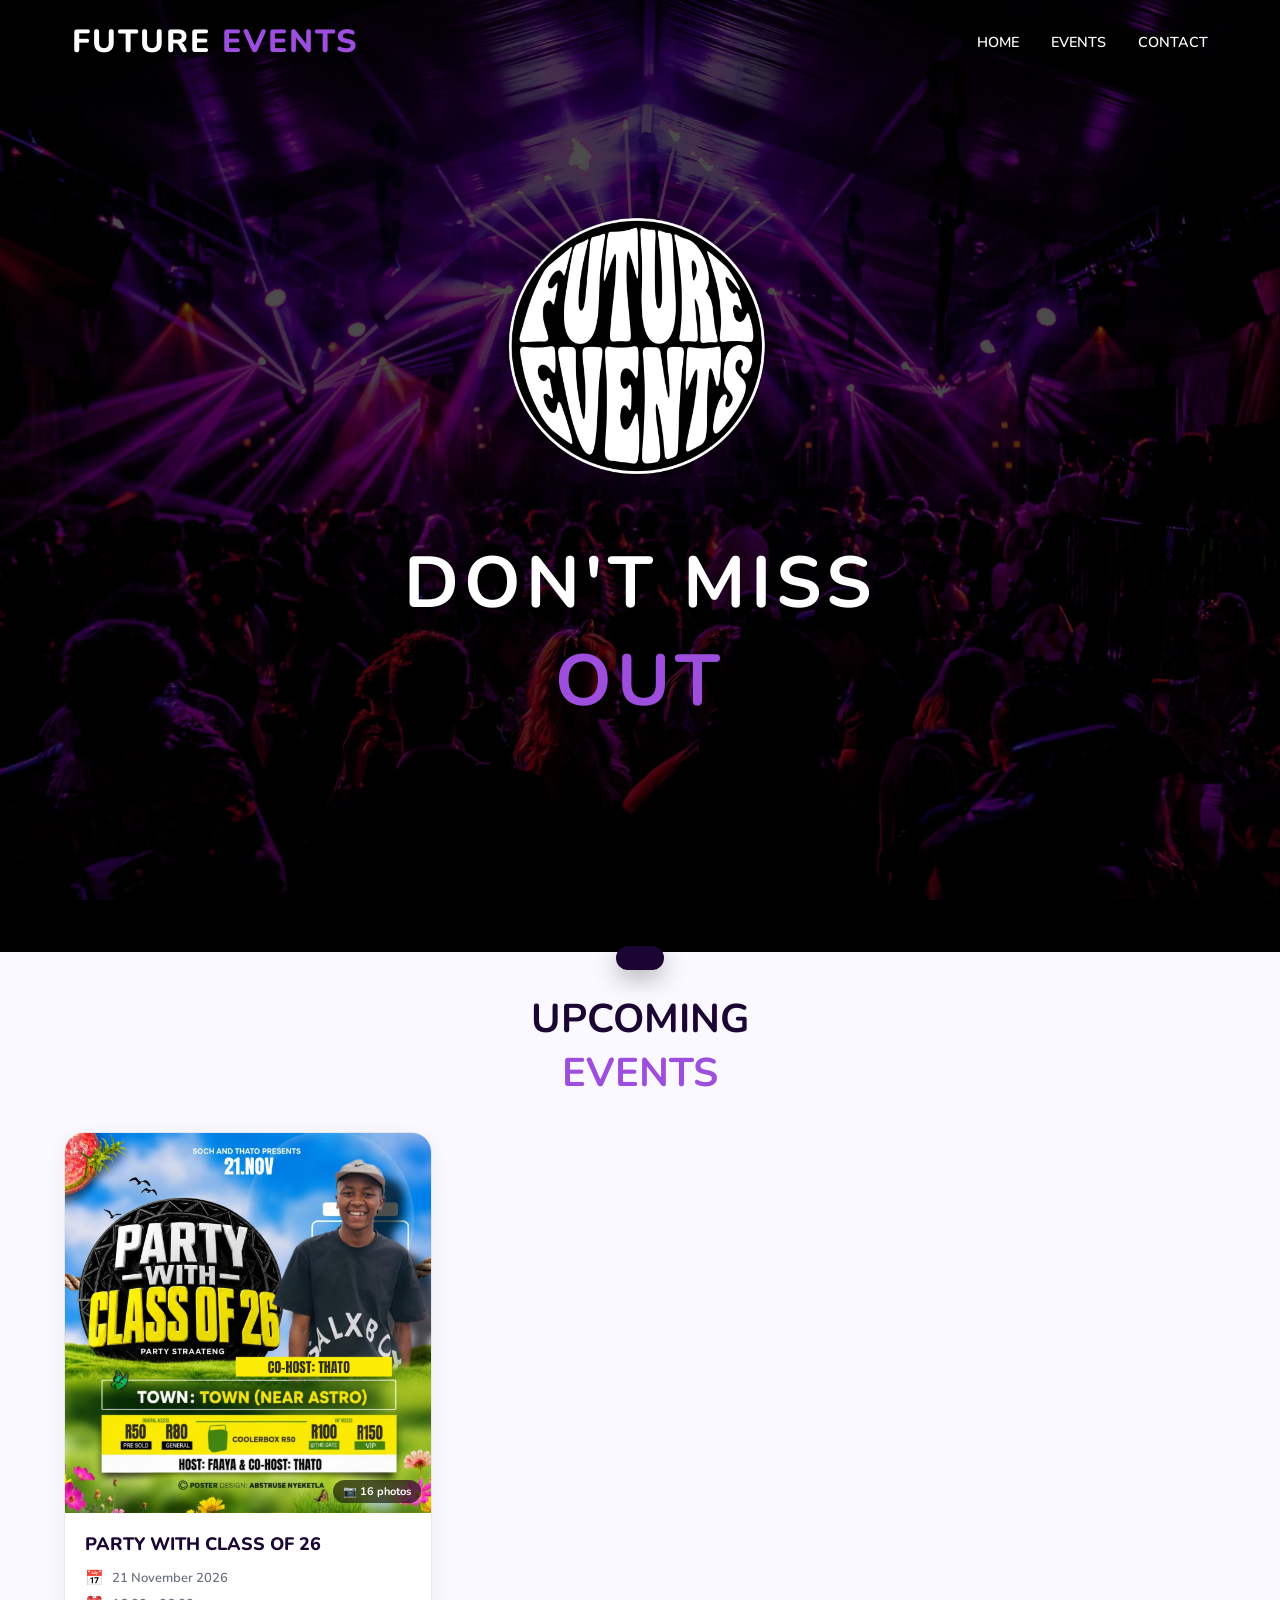
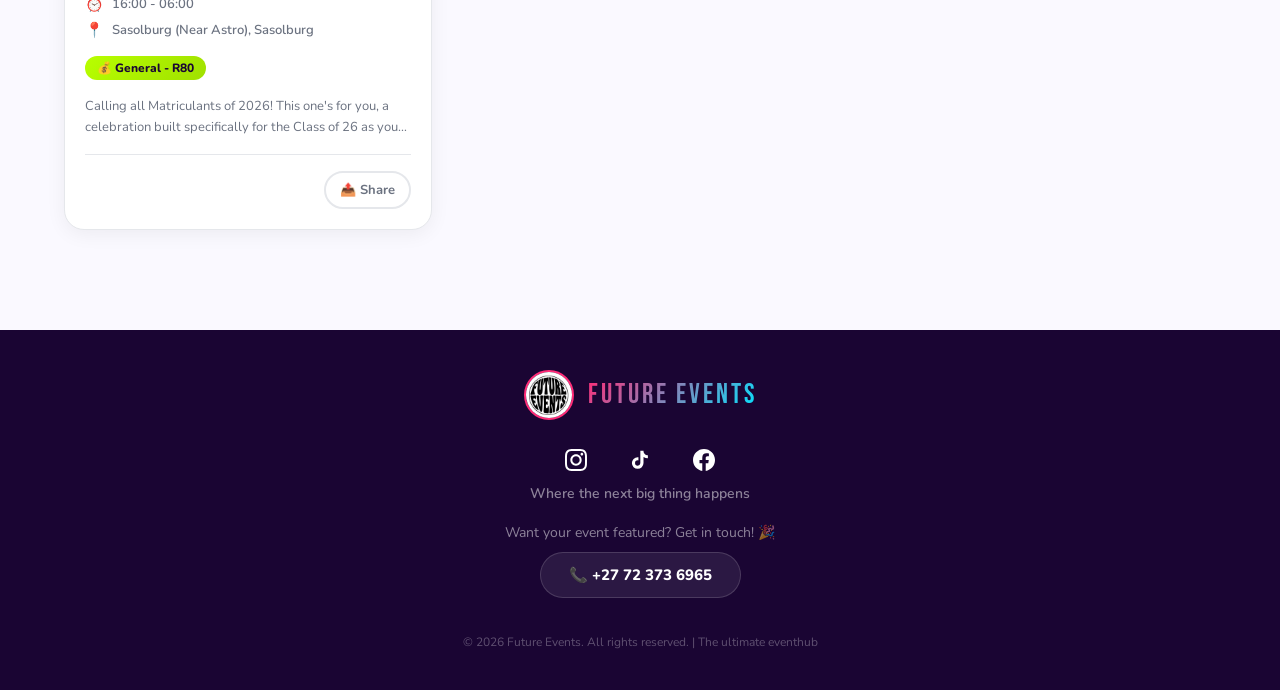
<file: index.html>
<!DOCTYPE html>
<html lang="en">
<head>
<meta charset="UTF-8">
<meta name="viewport" content="width=device-width, initial-scale=1.0">
<title>FUTURE EVENTS</title>
<link href="https://fonts.googleapis.com/css2?family=Space+Grotesk:wght@400;500;600;700;800&family=Bebas+Neue&family=Nunito:wght@400;600;700;800;900&display=swap" rel="stylesheet">
<link rel="stylesheet" href="styles.css">
<link rel="icon" type="image/png" href="logo white.png">
        <!-- Google tag (gtag.js) -->
<script async src="https://www.googletagmanager.com/gtag/js?id=G-9TKZKBGS07"></script>
<script>
  window.dataLayer = window.dataLayer || [];
  function gtag(){dataLayer.push(arguments);}
  gtag('js', new Date());

  gtag('config', 'G-9TKZKBGS07');
</script>
</head>
<body>

<!-- NAVIGATION -->
<nav id="navbar">
        <div class="nav-container">
            <a href="#hero" class="logo">FUTURE <span class="fire-text"> EVENTS</span></a>
            <div class="menu-toggle" id="mobile-menu">
                <i class="fas fa-bars"></i>
            </div>
            <ul class="nav-links">
                <li><a href="#hero">Home</a></li>
                <li><a href="#events">Events</a></li>
                <li><a href="#contact">Contact</a></li>
            </ul>
        </div>
    </nav>

    <section id="hero">
        <div class="hero-overlay"></div>
        <div class="hero-content" data-aos="zoom-in" data-aos-duration="1500">
            <img src="logo white.png" alt="future events ogo"/>
            <h1><b>DON'T MISS<br/><span class="fire-text">OUT</span></b></h1>
            
        </div>
    </section>

 <div class="custom-marquee-container">
  <div class="custom-marquee-content">
    <!-- Replace this text with whatever you want! -->
    <span>YOUR NUMBER ONE EVENTHUB</span>
    <span>PROMOTE YOUR EVENT</span>
    <span>FOLLOW FOR THE BEST EVENTS AROUND YOU</span>
    <span>FUTURE EVENTS</span>
    <span>WHERE MEMORIES ARE MADE</span>
    <span>LIVE LIFE WITH FUTURE EVENTS</span>
    <!-- Duplicate for seamless looping -->
    <span>YOUR NUMBER ONE EVENTHUB</span>
    <span>PROMOTE YOUR EVENT</span>
    <span>FOLLOW FOR THE BEST EVENTS AROUND YOU</span>
    <span>FUTURE EVENTS</span>
    <span>WHERE MEMORIES ARE MADE</span>
    <span>LIVE LIFE WITH FUTURE EVENTS</span>
  </div>
</div>

<!-- MAIN FEED -->
<section id="events">
<div class="main-container">
  <div class="section-header">
    <h2><b>UPCOMING<br/><span class="fire-text"> EVENTS</span></b></h2>
  </div>

  <!-- CATEGORY FILTER MENU 
  <div class="category-filter-menu">
    <button class="category-btn active" onclick="filterByCategory('all')" data-category="all">All Events</button>
    <button class="category-btn" onclick="filterByCategory('music')" data-category="music">🎵 Music</button>
    <button class="category-btn" onclick="filterByCategory('food')" data-category="food">🍽️ Food</button>
    <button class="category-btn" onclick="filterByCategory('sports')" data-category="sports">⚽ Sports</button>
    <button class="category-btn" onclick="filterByCategory('tech')" data-category="tech">💻 Tech</button>
    <button class="category-btn" onclick="filterByCategory('comedy')" data-category="comedy">😂 Comedy</button>
    <button class="category-btn" onclick="filterByCategory('party')" data-category="party">🎉 Party</button>
    <button class="category-btn" onclick="filterByCategory('other')" data-category="other">✨ Other</button>
  </div>-->

  <div class="events-grid" id="eventsGrid"></div>
  <div class="no-results" id="noResults">
    <div class="no-results-emoji">🔍</div>
    <h3>No events found</h3>
    <p>Try different keywords</p>
  </div>
</div>
</section>

<!-- CONTACT SECTION -->


<!-- SHARE MODAL -->
<div class="modal-overlay" id="shareModal" onclick="if(event.target===this)closeShare()">
  <div class="share-modal">
    <button class="modal-close" onclick="closeShare()">✕</button>
    <div class="modal-title">SHARE EVENT</div>
    <div class="modal-subtitle">Sharing: <span class="share-event-name" id="shareEventName">—</span></div>

    <div class="share-platforms">
      <button class="share-btn-platform whatsapp" onclick="shareTo('whatsapp')">
        <span class="platform-icon">💬</span> WhatsApp
      </button>
      <button class="share-btn-platform facebook" onclick="shareTo('facebook')">
        <span class="platform-icon">📘</span> Facebook
      </button>
      <button class="share-btn-platform twitter" onclick="shareTo('twitter')">
        <span class="platform-icon">🐦</span> X / Twitter
      </button>
      <button class="share-btn-platform telegram" onclick="shareTo('telegram')">
        <span class="platform-icon">✈️</span> Telegram
      </button>
      <button class="share-btn-platform instagram" onclick="shareTo('instagram')">
        <span class="platform-icon">📸</span> Instagram
      </button>
      <button class="share-btn-platform save" onclick="shareTo('save')">
        <span class="platform-icon">💾</span> Save Flyer
      </button>
    </div>

    <div class="share-or">or copy link</div>

    <div class="copy-link-wrap">
      <input type="text" class="copy-link-input" id="shareLink" readonly>
      <button class="copy-link-btn" onclick="copyLink()">Copy</button>
    </div>

    <div class="modal-watermark">Shared via <span>FUTURE EVENTS</span> — www.futureevents.co.za</div>
  </div>
</div>

<!-- IMAGE VIEWER -->
<div class="img-viewer-overlay" id="imgViewer" onclick="if(event.target===this)closeViewer()">
  <button class="img-viewer-close" onclick="closeViewer()">✕</button>
  <div id="imgViewerContent" style="font-size:80px; color:#fff; text-align:center;">🎉</div>
  <div class="img-viewer-nav">
    <button onclick="viewerPrev()">← Prev</button>
    <button onclick="viewerNext()">Next →</button>
  </div>
</div>

<!-- TOAST -->
<div class="toast" id="toast"></div>

<!-- ADMIN PANEL (Access: type "admin" anywhere on page) -->
<div class="admin-panel" id="adminPanel">
  <div class="admin-title">
    🔧 ADMIN PANEL
    <button class="admin-close" onclick="closeAdmin()">✕</button>
  </div>
  <div id="adminEventsList"></div>
</div>



<footer id="contact">
  <div class="footer-logo-wrap">
    <img src="[data-uri]" alt="Future Events" class="footer-logo">
    <span class="footer-brand">FUTURE EVENTS</span>
  </div>
  <div class="social-icons">
  <a href="https://www.instagram.com/_futureevents?igsh=MTBkaHE5aWlobjJnOA%3D%3D" class="social-btn" aria-label="Instagram">
    <svg viewBox="0 0 24 24"><path d="M12 2.163c3.204 0 3.584.012 4.85.07 3.252.148 4.771 1.691 4.919 4.919.058 1.265.069 1.645.069 4.849 0 3.205-.012 3.584-.069 4.849-.149 3.225-1.664 4.771-4.919 4.919-1.266.058-1.644.07-4.85.07-3.204 0-3.584-.012-4.849-.07-3.26-.149-4.771-1.699-4.919-4.92-.058-1.265-.07-1.644-.07-4.849 0-3.204.013-3.583.07-4.849.149-3.227 1.664-4.771 4.919-4.919 1.266-.057 1.645-.069 4.849-.069zm0-2.163c-3.259 0-3.667.014-4.947.072-4.358.2-6.78 2.618-6.98 6.98-.059 1.281-.073 1.689-.073 4.948 0 3.259.014 3.668.072 4.948.2 4.358 2.618 6.78 6.98 6.98 1.281.058 1.689.072 4.948.072 3.259 0 3.668-.014 4.948-.072 4.354-.2 6.782-2.618 6.979-6.98.059-1.28.073-1.689.073-4.948 0-3.259-.014-3.667-.072-4.947-.196-4.354-2.617-6.78-6.979-6.98-1.281-.059-1.69-.073-4.949-.073zm0 5.838c-3.403 0-6.162 2.759-6.162 6.162s2.759 6.163 6.162 6.163 6.162-2.759 6.162-6.163c0-3.403-2.759-6.162-6.162-6.162zm0 10.162c-2.209 0-4-1.79-4-4 0-2.209 1.791-4 4-4s4 1.791 4 4c0 2.21-1.791 4-4 4zm6.406-11.845c-.796 0-1.441.645-1.441 1.44s.645 1.44 1.441 1.44c.795 0 1.439-.645 1.439-1.44s-.644-1.44-1.439-1.44z"/></svg>
  </a>

  <a href="https://www.tiktok.com/@future_eventssa?_r=1&_t=ZS-97eHPi9grZv" class="social-btn" aria-label="TikTok">
    <svg viewBox="0 0 24 24"><path d="M19.59 6.69a4.83 4.83 0 01-3.77-4.25V2h-3.45v13.67a2.89 2.89 0 01-2.88 2.5 2.89 2.89 0 01-2.89-2.89 2.89 2.89 0 012.89-2.89c.28 0 .54.04.79.1V9.01a6.33 6.33 0 00-.79-.05 6.34 6.34 0 00-6.34 6.34 6.34 6.34 0 006.34 6.34 6.34 6.34 0 006.33-6.34V8.69a8.18 8.18 0 004.78 1.52V6.76a4.86 4.86 0 01-1.01-.07z"/></svg>
  </a>

  <a href="https://www.facebook.com/share/18jKRX9YQT/" class="social-btn" aria-label="Facebook">
    <svg viewBox="0 0 24 24"><path d="M24 12.073c0-6.627-5.373-12-12-12s-12 5.373-12 12c0 5.99 4.388 10.954 10.125 11.854v-8.385H7.078v-3.47h3.047V9.43c0-3.007 1.792-4.669 4.533-4.669 1.312 0 2.686.235 2.686.235v2.953H15.83c-1.491 0-1.956.925-1.956 1.874v2.25h3.328l-.532 3.47h-2.796v8.385C19.612 23.027 24 18.062 24 12.073z"/></svg>
  </a>
</div>
  <p class="footer-tagline">Where the next big thing happens</p>
  <p class="footer-cta-text">Want your event featured? Get in touch! 🎉</p>
  <a href="tel:+27723736965" class="footer-contact">
    📞 +27 72 373 6965
  </a>
  <p class="footer-copy">© 2026 Future Events. All rights reserved. | The ultimate eventhub</p>
  
</footer>

<script src="script.js"></script>
</body>
</html>
</file>
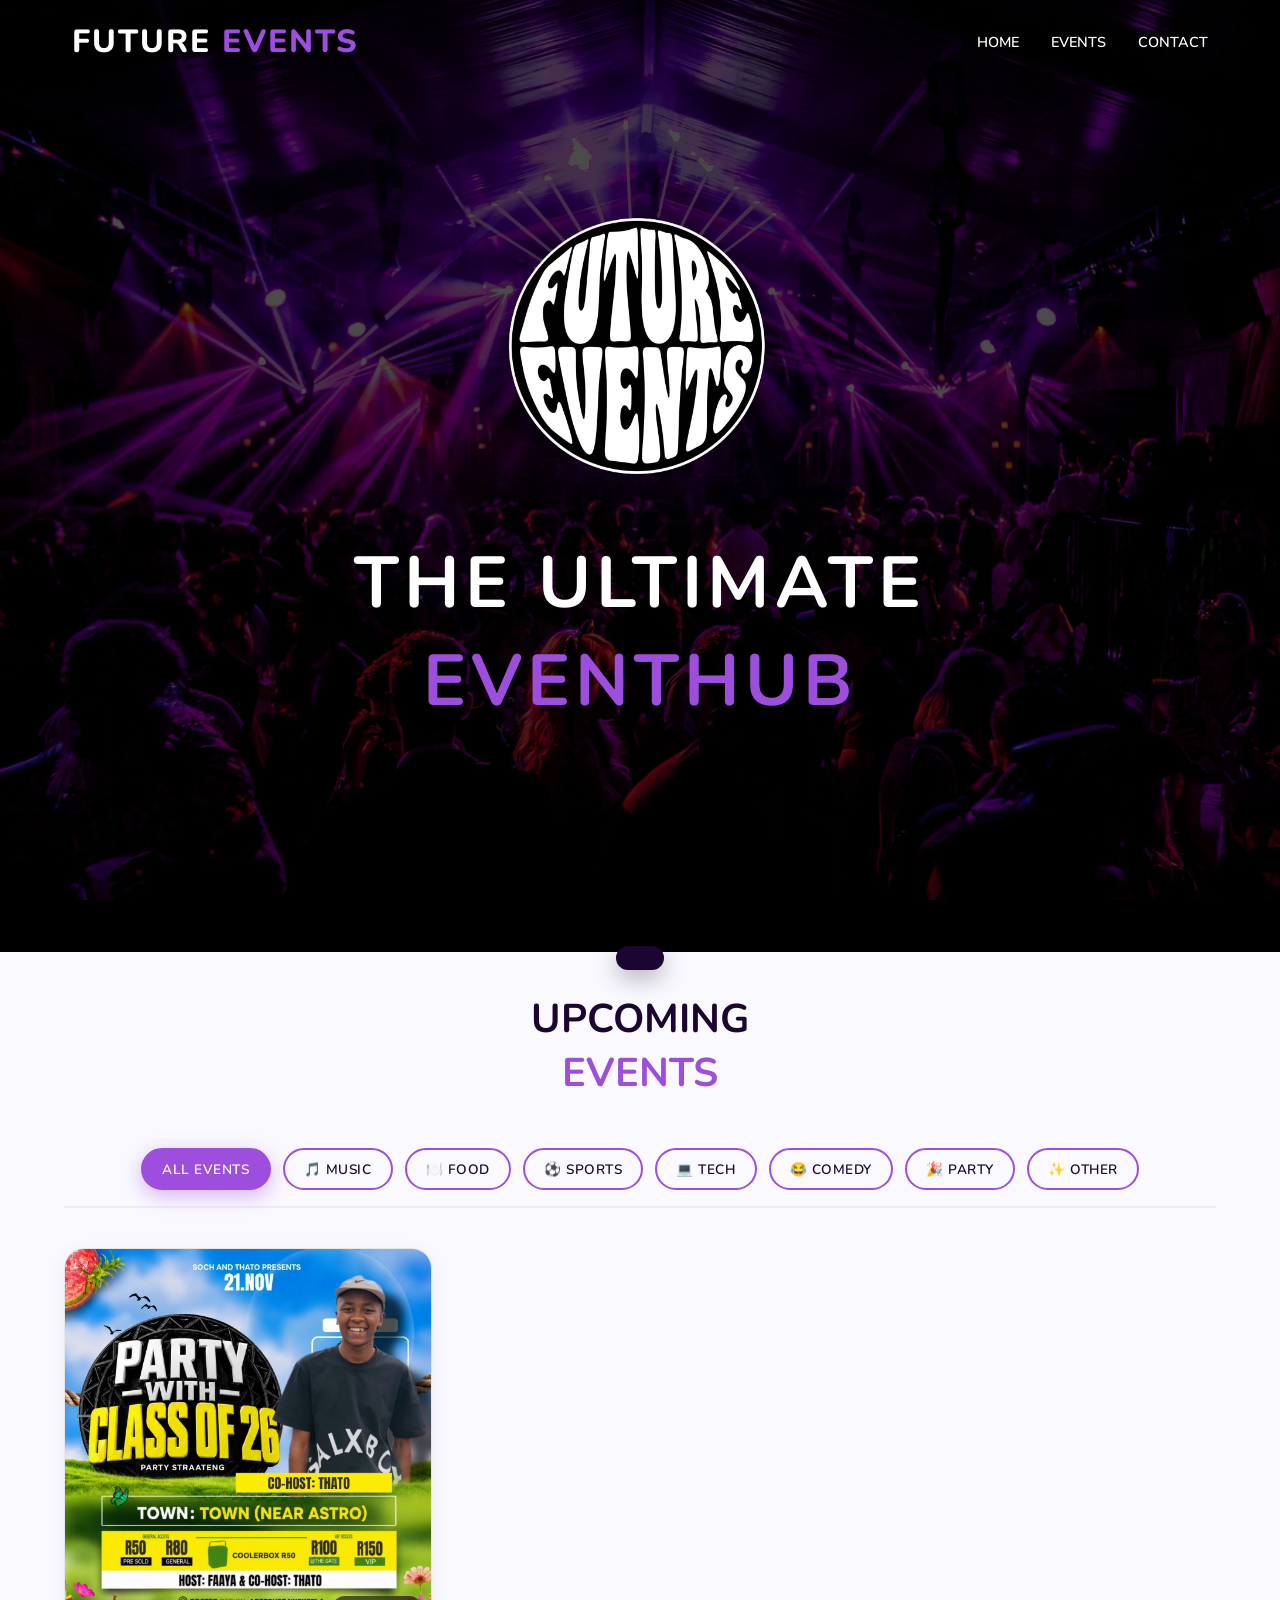
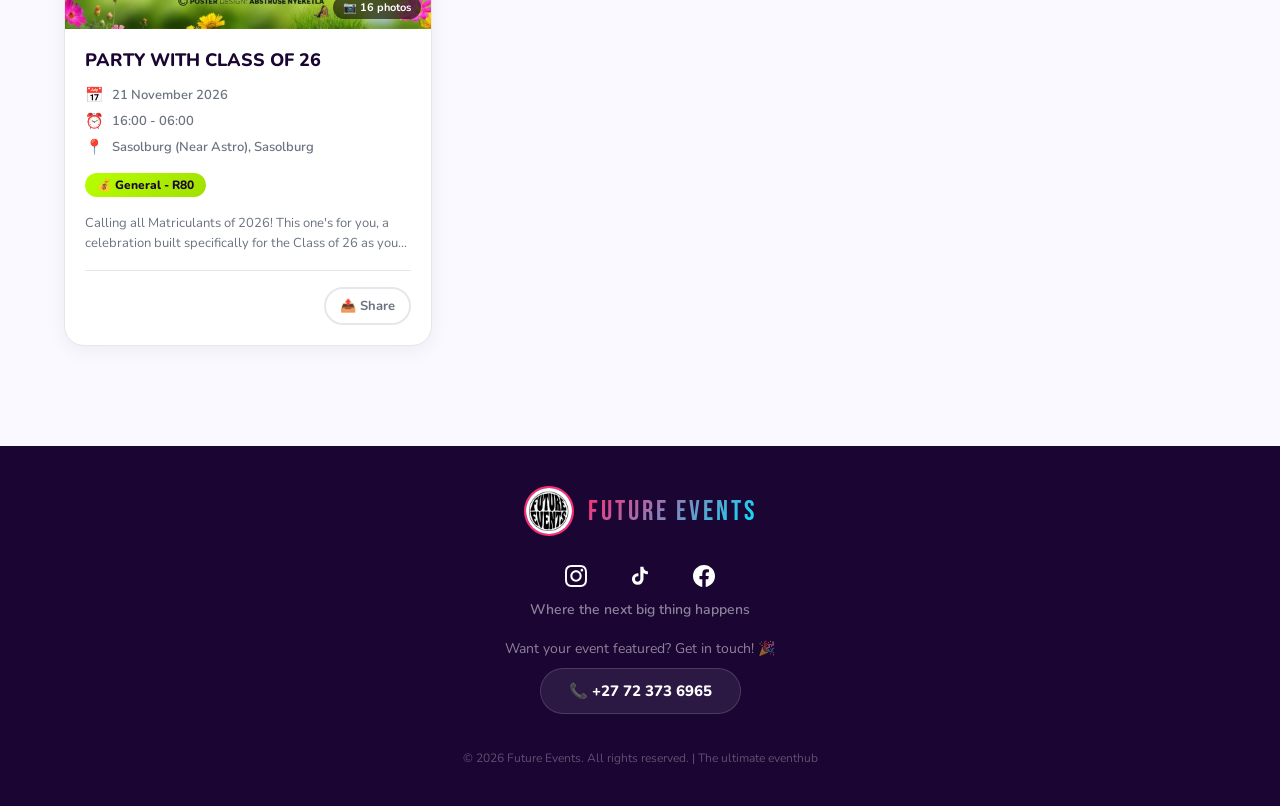
<file: future_events.html>
<!DOCTYPE html>
<html lang="en">
<head>
<meta charset="UTF-8">
<meta name="viewport" content="width=device-width, initial-scale=1.0">
<title>FUTURE EVENTS</title>
<link href="https://fonts.googleapis.com/css2?family=Space+Grotesk:wght@400;500;600;700;800&family=Bebas+Neue&family=Nunito:wght@400;600;700;800;900&display=swap" rel="stylesheet">
<link rel="stylesheet" href="styles.css">
<link rel="icon" type="image/png" href="logo white.png">
</head>
<body>

<!-- NAVIGATION -->
<nav id="navbar">
        <div class="nav-container">
            <a href="#hero" class="logo">FUTURE <span class="fire-text"> EVENTS</span></a>
            <div class="menu-toggle" id="mobile-menu">
                <i class="fas fa-bars"></i>
            </div>
            <ul class="nav-links">
                <li><a href="#hero">Home</a></li>
                <li><a href="#events">Events</a></li>
                <li><a href="#contact">Contact</a></li>
            </ul>
        </div>
    </nav>

    <section id="hero">
        <div class="hero-overlay"></div>
        <div class="hero-content" data-aos="zoom-in" data-aos-duration="1500">
            <img src="logo white.png" alt="KWA NDUNA Logo"/>
            <h1><b>THE ULTIMATE<br/><span class="fire-text"> EVENTHUB</span></b></h1>
            
        </div>
    </section>

 <div class="custom-marquee-container">
  <div class="custom-marquee-content">
    <!-- Replace this text with whatever you want! -->
    <span>YOUR NUMBER ONE EVENTHUB</span>
    <span>PROMOTE YOUR EVENT</span>
    <span>FOLLOW FOR THE BEST EVENTS AROUND YOU</span>
    <span>FUTURE EVENTS</span>
    <span>WHERE MEMORIES ARE MADE</span>
    <span>LIVE LIFE WITH FUTURE EVENTS</span>
    <!-- Duplicate for seamless looping -->
    <span>YOUR NUMBER ONE EVENTHUB</span>
    <span>PROMOTE YOUR EVENT</span>
    <span>FOLLOW FOR THE BEST EVENTS AROUND YOU</span>
    <span>FUTURE EVENTS</span>
    <span>WHERE MEMORIES ARE MADE</span>
    <span>LIVE LIFE WITH FUTURE EVENTS</span>
  </div>
</div>

<!-- MAIN FEED -->
<section id="events">
<div class="main-container">
  <div class="section-header">
    <h2><b>UPCOMING<br/><span class="fire-text"> EVENTS</span></b></h2>
  </div>

  <!-- CATEGORY FILTER MENU -->
  <div class="category-filter-menu">
    <button class="category-btn active" onclick="filterByCategory('all')" data-category="all">All Events</button>
    <button class="category-btn" onclick="filterByCategory('music')" data-category="music">🎵 Music</button>
    <button class="category-btn" onclick="filterByCategory('food')" data-category="food">🍽️ Food</button>
    <button class="category-btn" onclick="filterByCategory('sports')" data-category="sports">⚽ Sports</button>
    <button class="category-btn" onclick="filterByCategory('tech')" data-category="tech">💻 Tech</button>
    <button class="category-btn" onclick="filterByCategory('comedy')" data-category="comedy">😂 Comedy</button>
    <button class="category-btn" onclick="filterByCategory('party')" data-category="party">🎉 Party</button>
    <button class="category-btn" onclick="filterByCategory('other')" data-category="other">✨ Other</button>
  </div>

  <div class="events-grid" id="eventsGrid"></div>
  <div class="no-results" id="noResults">
    <div class="no-results-emoji">🔍</div>
    <h3>No events found</h3>
    <p>Try different keywords</p>
  </div>
</div>
</section>

<!-- CONTACT SECTION -->


<!-- SHARE MODAL -->
<div class="modal-overlay" id="shareModal" onclick="if(event.target===this)closeShare()">
  <div class="share-modal">
    <button class="modal-close" onclick="closeShare()">✕</button>
    <div class="modal-title">SHARE EVENT</div>
    <div class="modal-subtitle">Sharing: <span class="share-event-name" id="shareEventName">—</span></div>

    <div class="share-platforms">
      <button class="share-btn-platform whatsapp" onclick="shareTo('whatsapp')">
        <span class="platform-icon">💬</span> WhatsApp
      </button>
      <button class="share-btn-platform facebook" onclick="shareTo('facebook')">
        <span class="platform-icon">📘</span> Facebook
      </button>
      <button class="share-btn-platform twitter" onclick="shareTo('twitter')">
        <span class="platform-icon">🐦</span> X / Twitter
      </button>
      <button class="share-btn-platform telegram" onclick="shareTo('telegram')">
        <span class="platform-icon">✈️</span> Telegram
      </button>
      <button class="share-btn-platform instagram" onclick="shareTo('instagram')">
        <span class="platform-icon">📸</span> Instagram
      </button>
      <button class="share-btn-platform save" onclick="shareTo('save')">
        <span class="platform-icon">💾</span> Save Flyer
      </button>
    </div>

    <div class="share-or">or copy link</div>

    <div class="copy-link-wrap">
      <input type="text" class="copy-link-input" id="shareLink" readonly>
      <button class="copy-link-btn" onclick="copyLink()">Copy</button>
    </div>

    <div class="modal-watermark">Shared via <span>FUTURE EVENTS</span> — www.futureevents.co.za</div>
  </div>
</div>

<!-- IMAGE VIEWER -->
<div class="img-viewer-overlay" id="imgViewer" onclick="if(event.target===this)closeViewer()">
  <button class="img-viewer-close" onclick="closeViewer()">✕</button>
  <div id="imgViewerContent" style="font-size:80px; color:#fff; text-align:center;">🎉</div>
  <div class="img-viewer-nav">
    <button onclick="viewerPrev()">← Prev</button>
    <button onclick="viewerNext()">Next →</button>
  </div>
</div>

<!-- TOAST -->
<div class="toast" id="toast"></div>

<!-- ADMIN PANEL (Access: type "admin" anywhere on page) -->
<div class="admin-panel" id="adminPanel">
  <div class="admin-title">
    🔧 ADMIN PANEL
    <button class="admin-close" onclick="closeAdmin()">✕</button>
  </div>
  <div id="adminEventsList"></div>
</div>



<footer id="contact">
  <div class="footer-logo-wrap">
    <img src="[data-uri]" alt="Future Events" class="footer-logo">
    <span class="footer-brand">FUTURE EVENTS</span>
  </div>
  <div class="social-icons">
  <a href="YOUR_INSTAGRAM_URL" class="social-btn" aria-label="Instagram">
    <svg viewBox="0 0 24 24"><path d="M12 2.163c3.204 0 3.584.012 4.85.07 3.252.148 4.771 1.691 4.919 4.919.058 1.265.069 1.645.069 4.849 0 3.205-.012 3.584-.069 4.849-.149 3.225-1.664 4.771-4.919 4.919-1.266.058-1.644.07-4.85.07-3.204 0-3.584-.012-4.849-.07-3.26-.149-4.771-1.699-4.919-4.92-.058-1.265-.07-1.644-.07-4.849 0-3.204.013-3.583.07-4.849.149-3.227 1.664-4.771 4.919-4.919 1.266-.057 1.645-.069 4.849-.069zm0-2.163c-3.259 0-3.667.014-4.947.072-4.358.2-6.78 2.618-6.98 6.98-.059 1.281-.073 1.689-.073 4.948 0 3.259.014 3.668.072 4.948.2 4.358 2.618 6.78 6.98 6.98 1.281.058 1.689.072 4.948.072 3.259 0 3.668-.014 4.948-.072 4.354-.2 6.782-2.618 6.979-6.98.059-1.28.073-1.689.073-4.948 0-3.259-.014-3.667-.072-4.947-.196-4.354-2.617-6.78-6.979-6.98-1.281-.059-1.69-.073-4.949-.073zm0 5.838c-3.403 0-6.162 2.759-6.162 6.162s2.759 6.163 6.162 6.163 6.162-2.759 6.162-6.163c0-3.403-2.759-6.162-6.162-6.162zm0 10.162c-2.209 0-4-1.79-4-4 0-2.209 1.791-4 4-4s4 1.791 4 4c0 2.21-1.791 4-4 4zm6.406-11.845c-.796 0-1.441.645-1.441 1.44s.645 1.44 1.441 1.44c.795 0 1.439-.645 1.439-1.44s-.644-1.44-1.439-1.44z"/></svg>
  </a>

  <a href="YOUR_TIKTOK_URL" class="social-btn" aria-label="TikTok">
    <svg viewBox="0 0 24 24"><path d="M19.59 6.69a4.83 4.83 0 01-3.77-4.25V2h-3.45v13.67a2.89 2.89 0 01-2.88 2.5 2.89 2.89 0 01-2.89-2.89 2.89 2.89 0 012.89-2.89c.28 0 .54.04.79.1V9.01a6.33 6.33 0 00-.79-.05 6.34 6.34 0 00-6.34 6.34 6.34 6.34 0 006.34 6.34 6.34 6.34 0 006.33-6.34V8.69a8.18 8.18 0 004.78 1.52V6.76a4.86 4.86 0 01-1.01-.07z"/></svg>
  </a>

  <a href="YOUR_FACEBOOK_URL" class="social-btn" aria-label="Facebook">
    <svg viewBox="0 0 24 24"><path d="M24 12.073c0-6.627-5.373-12-12-12s-12 5.373-12 12c0 5.99 4.388 10.954 10.125 11.854v-8.385H7.078v-3.47h3.047V9.43c0-3.007 1.792-4.669 4.533-4.669 1.312 0 2.686.235 2.686.235v2.953H15.83c-1.491 0-1.956.925-1.956 1.874v2.25h3.328l-.532 3.47h-2.796v8.385C19.612 23.027 24 18.062 24 12.073z"/></svg>
  </a>
</div>
  <p class="footer-tagline">Where the next big thing happens</p>
  <p class="footer-cta-text">Want your event featured? Get in touch! 🎉</p>
  <a href="tel:+27723736965" class="footer-contact">
    📞 +27 72 373 6965
  </a>
  <p class="footer-copy">© 2026 Future Events. All rights reserved. | The ultimate eventhub</p>
  
</footer>

<script src="script.js"></script>
</body>
</html>
</file>
<file: styles.css>
:root {
    --hot-pink: #FF2D78;
    --electric-purple: #8B2BE2;
    --neon-orange: #FF6B00;
    --lime: #B8FF00;
    --cyan: #00E5FF;
    --deep-purple: #1A0533;
    --card-bg: #ffffff;
    --text-dark: #1a0533;
    --text-muted: #6b7280;
    --border: #e5e7eb;
    --bg-light: #faf9ff;
    --orange-main: #9D4EDD;
    --orange-glow: #C77DFF;
  }

  * { margin: 0; padding: 0; box-sizing: border-box; }

  html {
    scroll-behavior: smooth;
}

  body {
    font-family: 'Nunito', sans-serif;
    background: var(--bg-light);
    color: var(--text-dark);
    overflow-x: hidden;
  }

  h1, h2, h3, h4 {
    font-family: var(--font-heading);
    text-transform: uppercase;
}

/* The "Spice of Fire" Text Effect */
.fire-text {
    color: var(--orange-main);
    animation: fire-flicker 3s infinite alternate;
}

@keyframes fire-flicker {
    0%, 100% { text-shadow: 0 0 5px var(--orange-main), 0 0 10px var(--orange-main); }
    50% { text-shadow: 0 0 10px var(--orange-main), 0 0 20px var(--orange-glow), 0 0 30px var(--orange-glow); }
}

.section-title {
    font-size: 2.5rem;
    margin-bottom: 2rem;
    font-weight: 800;
}

/* CATEGORY FILTER MENU */
.category-filter-menu {
    display: flex;
    gap: 0.75rem;
    margin-bottom: 2.5rem;
    flex-wrap: wrap;
    justify-content: center;
    align-items: center;
    padding: 1rem 0;
    border-bottom: 2px solid rgba(157, 78, 221, 0.1);
}

.category-btn {
    padding: 0.6rem 1.2rem;
    border: 2px solid var(--orange-main);
    background: transparent;
    color: var(--text-dark);
    border-radius: 25px;
    font-weight: 600;
    font-size: 0.85rem;
    cursor: pointer;
    transition: all 0.3s ease;
    text-transform: uppercase;
    letter-spacing: 0.5px;
    font-family: 'Nunito', sans-serif;
}

.category-btn:hover {
    background: var(--orange-main);
    color: white;
    transform: translateY(-2px);
    box-shadow: 0 4px 15px rgba(157, 78, 221, 0.3);
}

.category-btn.active {
    background: var(--orange-main);
    color: white;
    box-shadow: 0 6px 20px rgba(157, 78, 221, 0.4);
}

@media (max-width: 768px) {
    .hero-content h1 {
        font-size: 2.2rem;
        letter-spacing: 2px;
    }

    .category-filter-menu {
        gap: 0.5rem;
        padding: 0.75rem 0;
    }
    
    .category-btn {
        padding: 0.5rem 0.9rem;
        font-size: 0.75rem;
    }
}

.text-center { text-align: center; }
.dark-bg { background-color: var(--bg-darker); }
.section-padding { padding: 5rem 2rem; }

/* Buttons */
.btn {
    display: inline-block;
    padding: 12px 30px;
    font-family: var(--font-heading);
    font-weight: 600;
    text-decoration: none;
    text-transform: uppercase;
    border-radius: 5px;
    transition: all 0.3s ease;
    cursor: pointer;
    border: none;
}

.btn-primary {
    background: linear-gradient(45deg, var(--orange-main), var(--orange-glow));
    color: #fff;
    box-shadow: 0 4px 15px rgba(255, 87, 34, 0.4);
}

.btn-primary:hover {
    transform: translateY(-3px) scale(1.05);
    box-shadow: 0 8px 25px rgba(255, 152, 0, 0.6);
}

/* =========================================
   NAVIGATION BAR
   ========================================= */
nav {
    background-color: transparent;
    position: fixed;
    top: 0;
    width: 100%;
    padding: 20px 0;
    z-index: 1000;
    transition: background 0.4s ease, padding 0.4s ease, box-shadow 0.4s ease;
}

nav.nav-scrolled {
    background-color: rgba(26, 5, 51, 0.95);
    padding: 10px 0;
    box-shadow: 0 2px 10px rgba(255, 87, 34, 0.2);
    backdrop-filter: blur(5px);
    border-bottom: 2px solid var(--orange-main);
}

.nav-container {
    max-width: 1200px;
    margin: 0 auto;
    display: flex;
    justify-content: space-between;
    align-items: center;
    padding: 0 2rem;
}

.logo {
    font-family: var(--font-heading);
    font-size: 2rem;
    font-weight: 800;
    color: #fff;
    text-decoration: none;
    letter-spacing: 2px;
}

.nav-links {
    list-style: none;
    display: flex;
    gap: 2rem;
}

.nav-links a {
    color: #fff;
    text-decoration: none;
    font-family: var(--font-heading);
    font-size: 0.9rem;
    font-weight: 600;
    text-transform: uppercase;
    transition: color 0.3s ease;
    position: relative;
}

.nav-links a::after {
    content: '';
    position: absolute;
    width: 0%;
    height: 2px;
    bottom: -5px;
    left: 0;
    background-color: var(--orange-main);
    transition: width 0.3s ease;
}

.nav-links a:hover::after { width: 100%; }
.nav-links a:hover { color: var(--orange-main); }

.menu-toggle {
    display: none;
    font-size: 1.8rem;
    cursor: pointer;
    color: var(--orange-main);
    z-index: 1100;
    position: relative;
}

/* =========================================
   MOBILE NAV OVERLAY
   ========================================= */
@media (max-width: 768px) {
    .menu-toggle {
        display: flex;
        align-items: center;
        justify-content: center;
    }

    .nav-links {
        display: none;
        flex-direction: column;
        align-items: center;
        justify-content: center;
        gap: 2.5rem;
        position: fixed;
        inset: 0;
        background: rgba(10, 2, 26, 0.97);
        z-index: 1050;
        padding: 2rem;
        backdrop-filter: blur(12px);
        -webkit-backdrop-filter: blur(12px);
        border-top: 3px solid var(--orange-main);
        animation: none;
    }

    .nav-links.nav-open {
        display: flex;
        animation: navFadeIn 0.25s ease forwards;
    }

    @keyframes navFadeIn {
        from { opacity: 0; transform: translateY(-10px); }
        to   { opacity: 1; transform: translateY(0); }
    }

    .nav-links a {
        font-size: 1.8rem;
        letter-spacing: 3px;
        color: #fff;
    }

    .nav-links a:hover {
        color: var(--orange-main);
    }

    /* Close (✕) icon when open */
    .menu-toggle.is-open i::before {
        content: "\f00d"; /* fa-times */
    }
}

/* =========================================
   HERO SECTION
   ========================================= */
#hero {
    height: 100vh;
    background: url("hero\ back.jpg") center/cover no-repeat;
    background-attachment: scroll;
    position: relative;
    display: flex;
    align-items: center;
    justify-content: center;
    text-align: center;
    overflow: hidden;
}

.hero-video {
    position: absolute;
    top: 50%;
    left: 50%;
    min-width: 100%;
    min-height: 100%;
    width: auto;
    height: auto;
    z-index: 0;
    transform: translateX(-50%) translateY(-50%);
    object-fit: cover;
}

.hero-overlay {
    position: absolute;
    top: 0;
    left: 0;
    width: 100%;
    height: 100%;
    background: rgba(0, 0, 0, 0.7); /* Darkens video for text visibility */
    z-index: 1;
}

.hero-content {
    position: relative;
    z-index: 2;
    padding: 0 20px;
    display: flex;
    flex-direction: column;
    align-items: center;
    justify-content: center;
    gap: 1.5rem;
}

.hero-content img {
    max-width: 300px;
    height: auto;
}

.hero-content h1 {
    font-size: 4.5rem;
    letter-spacing: 5px;
    margin-bottom: 1rem;
    color: #fff;
}

.hero-content p {
    font-size: 1.2rem;
    margin-bottom: 2rem;
    color: #fff;
}

  
 
 



  

  @media (max-width:768px) {
    .hero-content { flex-direction:column; gap:32px; }
    .hero-images { flex:0 0 auto; width:100%; }
    .hero-img-placeholder { height:260px; }
    .hero-title { font-size:40px; }
  }


  /* Marquee Background Styling */
.custom-marquee-container {
  background-color: #000000; /* Pure black background */
  color: #ffffff;            /* White text */
  overflow: hidden;          /* Hides the text that goes off-screen */
  white-space: nowrap;       /* Keeps all text on a single line */
  padding: 15px 0;           /* Vertical spacing (thickness of the bar) */
  font-family: sans-serif;   /* Clean modern font */
  font-size: 1.2rem;         /* Text size */
  font-weight: bold;
  letter-spacing: 1px;       /* Adds a bit of breathing room to letters */
}

.hero-info { flex:1; min-width:0; }

/* The Moving Content Box */
.custom-marquee-content {
  display: inline-block;
  padding-left: 100%;        /* Starts the animation from the right edge */
  animation: marquee-scroll 20s linear infinite;
}

/* Individual text items */
.custom-marquee-content span {
  padding-right: 50px;       /* Spacing between the repeated text blocks */
}

/* The Animation Logic */
@keyframes marquee-scroll {
  0% {
    transform: translate3d(0, 0, 0);
  }
  100% {
    transform: translate3d(-50%, 0, 0);
  }
}

/* Optional: Pauses the marquee when a user hovers over it */
.custom-marquee-container:hover .custom-marquee-content {
  animation-play-state: paused;
}

  .blob {
    position: absolute;
    border-radius: 50%;
    opacity: 0.18;
    filter: blur(60px);
  }

  .blob-1 { width: 400px; height: 400px; background: var(--hot-pink); top: -100px; right: -50px; }
  .blob-2 { width: 300px; height: 300px; background: var(--cyan); bottom: -80px; left: 10%; animation: float 6s ease-in-out infinite; }
  .blob-3 { width: 250px; height: 250px; background: var(--lime); top: 50%; left: 40%; animation: float 8s ease-in-out infinite reverse; }

  @keyframes float {
    0%, 100% { transform: translateY(0px); }
    50% { transform: translateY(-20px); }
  }

  .featured-badge {
    position: absolute;
    top: 24px;
    left: 24px;
    background: linear-gradient(135deg, var(--hot-pink), var(--neon-orange));
    color: #fff;
    font-size: 11px;
    font-weight: 800;
    letter-spacing: 2px;
    text-transform: uppercase;
    padding: 6px 16px;
    border-radius: 50px;
    display: flex;
    align-items: center;
    gap: 6px;
    box-shadow: 0 4px 15px rgba(255,45,120,0.4);
    animation: pulse-badge 2s ease-in-out infinite;
  }

  @keyframes pulse-badge {
    0%, 100% { box-shadow: 0 4px 15px rgba(255,45,120,0.4); }
    50% { box-shadow: 0 4px 30px rgba(255,45,120,0.8); }
  }

  .hero-content {
    position: relative;
    z-index: 2;
    max-width: 1200px;
    margin: 0 auto;
    width: 100%;
    display: flex;
    gap: 40px;
    align-items: center;
    margin-top: 40px;
  }

  .hero-images {
    flex: 0 0 auto;
    height: 380px;
    width: 300px;
    position: relative;
    border-radius: 50%;
  }

  .hero-main-img {
    width: 100%;
    height: 280px;
    object-fit: cover;
    border-radius: 50%;
    border: 3px solid rgba(255,255,255,0.2);
    box-shadow: 0 20px 60px rgba(0,0,0,0.5);
  }

  .hero-img-placeholder {
    width: 100%;
    height: 280px;
    border-radius: 20px;
    border: 3px solid rgba(255,255,255,0.2);
    box-shadow: 0 20px 60px rgba(0,0,0,0.5);
    background: linear-gradient(135deg, rgba(255,45,120,0.3), rgba(139,43,226,0.3));
    display: flex;
    align-items: center;
    justify-content: center;
    font-size: 60px;
    cursor: pointer;
    transition: transform 0.3s;
    overflow: hidden;
    position: relative;
  }

  .hero-img-placeholder:hover { transform: scale(1.02); }

  .hero-thumb-row {
    display: flex;
    gap: 8px;
    margin-top: 10px;
  }

  .hero-thumb {
    flex: 1;
    height: 70px;
    border-radius: 10px;
    object-fit: cover;
    cursor: pointer;
    border: 2px solid transparent;
    transition: all 0.3s;
    overflow: hidden;
    background: rgba(255,255,255,0.1);
    display: flex;
    align-items: center;
    justify-content: center;
    font-size: 24px;
  }

  .hero-thumb:hover, .hero-thumb.active { border-color: var(--hot-pink); transform: scale(1.05); }

  .hero-info {
    flex: 1;
    color: white;
  }

  .hero-title {
    font-family: 'Bebas Neue', sans-serif;
    font-size: 52px;
    line-height: 1.1;
    letter-spacing: 2px;
    margin-bottom: 16px;
    text-shadow: 2px 2px 20px rgba(0,0,0,0.5);
  }

  .hero-meta {
    display: flex;
    flex-direction: column;
    gap: 8px;
    margin-bottom: 24px;
  }

  .hero-meta-item {
    display: flex;
    align-items: center;
    gap: 10px;
    font-size: 15px;
    color: rgba(255,255,255,0.85);
    font-weight: 600;
  }

  .hero-meta-icon {
    width: 28px;
    height: 28px;
    border-radius: 8px;
    display: flex;
    align-items: center;
    justify-content: center;
    font-size: 14px;
    flex-shrink: 0;
  }

  .icon-date { background: rgba(255,45,120,0.3); }
  .icon-venue { background: rgba(0,229,255,0.3); }
  .icon-price { background: rgba(184,255,0,0.3); }

  .hero-desc {
    font-size: 15px;
    color: rgba(255,255,255,0.7);
    line-height: 1.7;
    margin-bottom: 24px;
    max-width: 500px;
  }

  .hero-actions {
    display: flex;
    gap: 12px;
    flex-wrap: wrap;
  }

  .btn-share-hero {
    display: flex;
    align-items: center;
    gap: 8px;
    padding: 12px 20px;
    border-radius: 50px;
    font-family: 'Nunito', sans-serif;
    font-size: 15px;
    font-weight: 800;
    cursor: pointer;
    transition: all 0.3s;
    border: 2px solid rgba(255,255,255,0.2);
    background: transparent;
    color: rgba(255,255,255,0.7);
  }

  .btn-share-hero:hover { background: rgba(255,255,255,0.1); color: #fff; transform: translateY(-2px); }

  /* ---- MAIN FEED ---- */
  .main-container {
    max-width: 1200px;
    margin: 0 auto;
    padding: 40px 24px;
  }

  .section-header {
    text-align: center;
    margin-bottom: 2rem;
  }

  .section-header h2 {
    font-size: 2.5rem;
    font-weight: 800;
    text-transform: uppercase;
  }
    margin-bottom: 28px;
  }

  .section-title {
    font-family: 'Bebas Neue', sans-serif;
    font-size: 32px;
    letter-spacing: 2px;
    color: var(--text-dark);
    display: flex;
    align-items: center;
    gap: 12px;
  }

  .section-title-dot {
    width: 10px;
    height: 10px;
    border-radius: 50%;
    background: var(--hot-pink);
    display: inline-block;
  }

  .events-grid {
    display: grid;
    grid-template-columns: repeat(auto-fill, minmax(340px, 1fr));
    gap: 24px;
  }

  /* ---- EVENT CARD ---- */
  .event-card {
    background: var(--card-bg);
    border-radius: 20px;
    overflow: hidden;
    box-shadow: 0 4px 20px rgba(0,0,0,0.06);
    transition: all 0.3s;
    border: 1px solid var(--border);
    position: relative;
  }

  .event-card:hover {
    transform: translateY(-4px);
    box-shadow: 0 12px 40px rgba(0,0,0,0.12);
  }

  .card-img-wrap {
    position: relative;
    height: 380px;
    overflow: hidden;
    cursor: pointer;
    background: linear-gradient(135deg, #f0e6ff, #ffe6f0);
    display: flex;
    align-items: center;
    justify-content: center;
    font-size: 90px;
  }

  .card-img-wrap img {
    width: 100%;
    height: 100%;
    object-fit: cover;
    transition: transform 0.4s;
  }

  .event-card:hover .card-img-wrap img { transform: scale(1.05); }

  .card-img-indicator {
    position: absolute;
    bottom: 10px;
    right: 10px;
    background: rgba(0,0,0,0.6);
    color: #fff;
    font-size: 11px;
    font-weight: 700;
    padding: 4px 10px;
    border-radius: 20px;
    backdrop-filter: blur(10px);
  }

  .card-category {
    position: absolute;
    top: 12px;
    left: 12px;
    padding: 5px 14px;
    border-radius: 50px;
    font-size: 11px;
    font-weight: 800;
    text-transform: uppercase;
    letter-spacing: 1px;
    color: #fff;
  }

  .cat-music { background: linear-gradient(135deg, var(--hot-pink), var(--electric-purple)); }
  .cat-art { background: linear-gradient(135deg, var(--neon-orange), #ffb800); }
  .cat-food { background: linear-gradient(135deg, #00c9a7, #00a582); }
  .cat-sport { background: linear-gradient(135deg, var(--cyan), #0091ea); }
  .cat-culture { background: linear-gradient(135deg, var(--electric-purple), #3d00b8); }
  .cat-party { background: linear-gradient(135deg, var(--hot-pink), var(--neon-orange)); }
  .cat-comedy { background: linear-gradient(135deg, var(--lime), #7ab800); color: #1a0533 !important; }
  .cat-business { background: linear-gradient(135deg, #374151, #111827); }

  .card-body {
    padding: 20px;
  }

  .card-title {
    font-size: 18px;
    font-weight: 800;
    color: var(--text-dark);
    margin-bottom: 12px;
    line-height: 1.3;
  }

  .card-meta {
    display: flex;
    flex-direction: column;
    gap: 6px;
    margin-bottom: 16px;
  }

  .card-meta-row {
    display: flex;
    align-items: center;
    gap: 8px;
    font-size: 13px;
    color: var(--text-muted);
    font-weight: 600;
  }

  .meta-emoji { font-size: 15px; }

  .card-price {
    display: inline-block;
    background: linear-gradient(135deg, var(--lime), #a0e000);
    color: var(--text-dark);
    font-size: 12px;
    font-weight: 800;
    padding: 4px 12px;
    border-radius: 20px;
    margin-bottom: 16px;
  }

  .card-desc {
    font-size: 13px;
    color: var(--text-muted);
    line-height: 1.6;
    margin-bottom: 16px;
    display: -webkit-box;
    -webkit-line-clamp: 2;
    -webkit-box-orient: vertical;
    overflow: hidden;
  }

  .card-footer {
    display: flex;
    align-items: center;
    justify-content: flex-end;
    gap: 8px;
    padding-top: 16px;
    border-top: 1px solid var(--border);
  }

  .btn-share {
    display: flex;
    align-items: center;
    gap: 5px;
    padding: 8px 14px;
    border-radius: 50px;
    border: 2px solid var(--border);
    background: transparent;
    color: var(--text-muted);
    font-family: 'Nunito', sans-serif;
    font-size: 13px;
    font-weight: 700;
    cursor: pointer;
    transition: all 0.25s;
    white-space: nowrap;
  }

  .btn-share:hover {
    border-color: var(--electric-purple);
    color: var(--electric-purple);
    background: rgba(139,43,226,0.06);
    transform: scale(1.05);
  }

  /* ---- SHARE MODAL ---- */
  .modal-overlay {
    display: none;
    position: fixed;
    inset: 0;
    background: rgba(26,5,51,0.7);
    z-index: 2000;
    align-items: center;
    justify-content: center;
    backdrop-filter: blur(6px);
    padding: 20px;
  }

  .modal-overlay.open { display: flex; }

  .share-modal {
    background: #fff;
    border-radius: 24px;
    padding: 32px;
    max-width: 420px;
    width: 100%;
    box-shadow: 0 30px 80px rgba(0,0,0,0.2);
    animation: modalIn 0.3s cubic-bezier(0.34,1.56,0.64,1);
    position: relative;
  }

  @keyframes modalIn {
    from { transform: scale(0.8); opacity: 0; }
    to { transform: scale(1); opacity: 1; }
  }

  .modal-title {
    font-family: 'Bebas Neue', sans-serif;
    font-size: 28px;
    letter-spacing: 2px;
    margin-bottom: 6px;
    background: linear-gradient(135deg, var(--hot-pink), var(--electric-purple));
    -webkit-background-clip: text;
    -webkit-text-fill-color: transparent;
    background-clip: text;
  }

  .modal-subtitle {
    font-size: 13px;
    color: var(--text-muted);
    margin-bottom: 24px;
    font-weight: 600;
  }

  .share-event-name {
    font-weight: 800;
    color: var(--text-dark);
  }

  .share-platforms {
    display: grid;
    grid-template-columns: 1fr 1fr;
    gap: 12px;
    margin-bottom: 20px;
  }

  .share-btn-platform {
    display: flex;
    align-items: center;
    gap: 10px;
    padding: 14px 16px;
    border-radius: 14px;
    border: 2px solid var(--border);
    cursor: pointer;
    transition: all 0.25s;
    background: #fff;
    font-family: 'Nunito', sans-serif;
    font-size: 14px;
    font-weight: 700;
    color: var(--text-dark);
    text-align: left;
  }

  .share-btn-platform:hover { transform: translateY(-2px); box-shadow: 0 6px 16px rgba(0,0,0,0.1); }
  .share-btn-platform.whatsapp:hover { border-color: #25d366; background: #f0fef4; }
  .share-btn-platform.facebook:hover { border-color: #1877f2; background: #eff4ff; }
  .share-btn-platform.twitter:hover { border-color: #000; background: #f5f5f5; }
  .share-btn-platform.instagram:hover { border-color: #e1306c; background: #fff0f5; }
  .share-btn-platform.telegram:hover { border-color: #0088cc; background: #e8f5ff; }
  .share-btn-platform.save:hover { border-color: var(--electric-purple); background: #f5f0ff; }

  .platform-icon { font-size: 22px; }

  .share-or {
    text-align: center;
    color: var(--text-muted);
    font-size: 12px;
    font-weight: 700;
    margin-bottom: 14px;
    text-transform: uppercase;
    letter-spacing: 1px;
    display: flex;
    align-items: center;
    gap: 10px;
  }

  .share-or::before, .share-or::after {
    content: '';
    flex: 1;
    height: 1px;
    background: var(--border);
  }

  .copy-link-wrap {
    display: flex;
    gap: 8px;
    margin-bottom: 20px;
  }

  .copy-link-input {
    flex: 1;
    padding: 10px 14px;
    border: 2px solid var(--border);
    border-radius: 12px;
    font-size: 13px;
    font-family: 'Nunito', sans-serif;
    color: var(--text-muted);
    background: var(--bg-light);
    outline: none;
  }

  .copy-link-btn {
    padding: 10px 18px;
    background: linear-gradient(135deg, var(--electric-purple), var(--hot-pink));
    color: #fff;
    border: none;
    border-radius: 12px;
    font-family: 'Nunito', sans-serif;
    font-size: 13px;
    font-weight: 800;
    cursor: pointer;
    transition: all 0.25s;
  }

  .copy-link-btn:hover { transform: scale(1.05); }

  .modal-close {
    position: absolute;
    top: 16px;
    right: 16px;
    width: 32px;
    height: 32px;
    border-radius: 50%;
    border: none;
    background: var(--bg-light);
    cursor: pointer;
    font-size: 16px;
    color: var(--text-muted);
    display: flex;
    align-items: center;
    justify-content: center;
    transition: all 0.2s;
  }

  .modal-close:hover { background: #fee2e2; color: #ef4444; transform: scale(1.1); }

  .modal-watermark {
    text-align: center;
    font-size: 12px;
    color: var(--text-muted);
    font-weight: 600;
  }

  .modal-watermark span {
    background: linear-gradient(135deg, var(--hot-pink), var(--electric-purple));
    -webkit-background-clip: text;
    -webkit-text-fill-color: transparent;
    background-clip: text;
    font-weight: 800;
  }

  /* ---- IMAGE VIEWER ---- */
  .img-viewer-overlay {
    display: none;
    position: fixed;
    inset: 0;
    background: rgba(0,0,0,0.95);
    z-index: 3000;
    align-items: center;
    justify-content: center;
    flex-direction: column;
  }

  .img-viewer-overlay.open { display: flex; }

  .img-viewer-img {
    max-width: 90vw;
    max-height: 80vh;
    object-fit: contain;
    border-radius: 12px;
  }

  .img-viewer-close {
    position: fixed;
    top: 20px;
    right: 20px;
    width: 44px;
    height: 44px;
    background: rgba(255,255,255,0.15);
    border: none;
    border-radius: 50%;
    color: #fff;
    font-size: 20px;
    cursor: pointer;
    display: flex;
    align-items: center;
    justify-content: center;
  }

  .img-viewer-nav {
    display: flex;
    gap: 16px;
    margin-top: 20px;
  }

  .img-viewer-nav button {
    padding: 8px 24px;
    background: rgba(255,255,255,0.15);
    color: #fff;
    border: none;
    border-radius: 50px;
    cursor: pointer;
    font-family: 'Nunito', sans-serif;
    font-weight: 700;
    font-size: 14px;
    transition: background 0.2s;
  }

  .img-viewer-nav button:hover { background: rgba(255,255,255,0.3); }

  /* ---- CONTACT SECTION ---- */
  .contact-section {
    background: linear-gradient(135deg, var(--orange-main), var(--orange-glow));
    padding: 60px 24px;
    text-align: center;
    color: white;
  }

  .contact-container {
    max-width: 600px;
    margin: 0 auto;
  }

  .contact-section h2 {
    font-size: 2.5rem;
    font-weight: 800;
    margin-bottom: 1rem;
    text-transform: uppercase;
  }

  .contact-section p {
    font-size: 1.1rem;
    margin-bottom: 2rem;
    opacity: 0.95;
  }

  .contact-cta {
    display: inline-block;
    padding: 12px 30px;
    background: rgba(255,255,255,0.2);
    color: white;
    text-decoration: none;
    border-radius: 25px;
    font-weight: 600;
    transition: all 0.3s ease;
    border: 2px solid white;
  }

  .contact-cta:hover {
    background: white;
    color: var(--orange-main);
    transform: translateY(-3px);
  }

  /* ---- FOOTER ---- */
  footer {
    background: var(--deep-purple);
    color: rgba(255,255,255,0.8);
    text-align: center;
    padding: 40px 24px;
    margin-top: 60px;
  }

  .footer-logo-wrap {
    display: flex;
    align-items: center;
    justify-content: center;
    gap: 14px;
    margin-bottom: 16px;
  }

  .footer-logo { width: 50px; height: 50px; border-radius: 50%; border: 2px solid var(--hot-pink); object-fit: contain; }

  .footer-brand {
    font-family: 'Bebas Neue', sans-serif;
    font-size: 28px;
    letter-spacing: 3px;
    background: linear-gradient(135deg, var(--hot-pink), var(--cyan));
    -webkit-background-clip: text;
    -webkit-text-fill-color: transparent;
    background-clip: text;
  }

  .footer-tagline {
    font-size: 14px;
    color: rgba(255,255,255,0.5);
    margin-bottom: 20px;
    font-weight: 600;
  }

  .footer-contact {
    display: inline-flex;
    align-items: center;
    gap: 10px;
    background: rgba(255,255,255,0.08);
    border: 1px solid rgba(255,255,255,0.15);
    border-radius: 50px;
    padding: 12px 28px;
    font-size: 15px;
    font-weight: 800;
    color: #fff;
    text-decoration: none;
    transition: all 0.3s;
    margin-bottom: 20px;
  }

  .footer-contact:hover {
    background: linear-gradient(135deg, var(--hot-pink), var(--electric-purple));
    border-color: transparent;
    transform: translateY(-2px);
    box-shadow: 0 8px 24px rgba(255,45,120,0.4);
  }

  .footer-cta-text {
    font-size: 14px;
    color: rgba(255,255,255,0.5);
    margin-bottom: 10px;
  }

  .footer-copy {
    font-size: 12px;
    color: rgba(255,255,255,0.3);
    margin-top: 16px;
  }

  /* ---- NO RESULTS ---- */
  .no-results {
    text-align: center;
    padding: 60px 24px;
    color: var(--text-muted);
    display: none;
  }

  .no-results-emoji { font-size: 60px; margin-bottom: 16px; }
  .no-results h3 { font-size: 20px; font-weight: 800; color: var(--text-dark); margin-bottom: 8px; }

  /* ---- TOAST ---- */
  .toast {
    position: fixed;
    bottom: 30px;
    left: 50%;
    transform: translateX(-50%) translateY(100px);
    background: var(--text-dark);
    color: #fff;
    padding: 12px 24px;
    border-radius: 50px;
    font-size: 14px;
    font-weight: 700;
    z-index: 5000;
    transition: transform 0.3s cubic-bezier(0.34,1.56,0.64,1);
    white-space: nowrap;
    box-shadow: 0 8px 24px rgba(0,0,0,0.3);
  }

  .toast.show { transform: translateX(-50%) translateY(0); }

  /* ---- ADMIN PANEL (HIDDEN) ---- */
  .admin-panel {
    display: none;
    position: fixed;
    bottom: 20px;
    right: 20px;
    background: #fff;
    border: 2px solid var(--electric-purple);
    border-radius: 20px;
    padding: 20px;
    width: 340px;
    max-height: 70vh;
    overflow-y: auto;
    z-index: 4000;
    box-shadow: 0 20px 60px rgba(139,43,226,0.25);
  }

  .admin-panel.open { display: block; }

  .admin-title {
    font-family: 'Bebas Neue', sans-serif;
    font-size: 20px;
    letter-spacing: 2px;
    color: var(--electric-purple);
    margin-bottom: 16px;
    display: flex;
    align-items: center;
    justify-content: space-between;
  }

  .admin-close {
    background: none;
    border: none;
    cursor: pointer;
    font-size: 18px;
    color: var(--text-muted);
  }

  .admin-event-row {
    border: 1px solid var(--border);
    border-radius: 12px;
    padding: 12px;
    margin-bottom: 10px;
    font-size: 12px;
  }

  .admin-event-name {
    font-weight: 800;
    font-size: 13px;
    margin-bottom: 8px;
    color: var(--text-dark);
  }

  .admin-inputs {
    display: flex;
    gap: 6px;
    align-items: center;
  }

  .admin-inputs label { color: var(--text-muted); font-weight: 700; }

  .admin-inputs input {
    width: 60px;
    padding: 4px 8px;
    border: 1px solid var(--border);
    border-radius: 8px;
    font-size: 12px;
    text-align: center;
    font-family: 'Nunito', sans-serif;
  }

  .admin-save-btn {
    padding: 5px 12px;
    background: linear-gradient(135deg, var(--hot-pink), var(--electric-purple));
    color: #fff;
    border: none;
    border-radius: 8px;
    font-size: 11px;
    font-weight: 800;
    cursor: pointer;
    font-family: 'Nunito', sans-serif;
  }

  /* RESPONSIVE */
  @media (max-width: 768px) {
    #hero {
      height: auto;
      min-height: 100svh;
      background-attachment: scroll;
      background-size: cover;
      background-position: center center;
    }
    .hero-content { flex-direction: column; padding: 80px 20px 40px; }
    .hero-images { width: 100%; }
    .hero-title { font-size: 36px; }
    .events-grid { grid-template-columns: 1fr; }
    .search-wrapper { max-width: 200px; }
    .nav-brand { font-size: 20px; }
    .share-platforms { grid-template-columns: 1fr 1fr; }
  }

  @media (max-width: 640px) {
    /* Navbar improvements */
    nav {
      padding: 0 12px;
      height: 65px;
      gap: 8px;
    }
    
    .nav-logo {
      gap: 8px;
    }
    
    .nav-logo img {
      width: 40px;
      height: 40px;
    }
    
    .nav-brand {
      font-size: 16px;
      letter-spacing: 1px;
    }
    
    .search-wrapper {
      max-width: 160px;
      margin: 0 8px;
    }
    
    .search-wrapper input {
      padding: 8px 16px 8px 32px;
      font-size: 12px;
    }
    
    .search-icon {
      font-size: 14px;
      left: 10px;
    }
    
    .nav-contact {
      font-size: 11px;
      gap: 4px;
    }
    
    /* Hero section improvements */
    .hero {
      min-height: 400px;
      padding: 32px 16px 24px;
    }
    
    .featured-badge {
      font-size: 10px;
      padding: 4px 12px;
      top: 12px;
      left: 12px;
    }
    
    .hero-content {
      gap: 24px;
    }
    
    .hero-images {
      flex: 0 0 auto;
      height: auto;
    }
    
    .hero-img-placeholder {
      height: 200px;
      border-radius: 16px;
    }
    
    .hero-eyebrow {
      font-size: 11px;
      letter-spacing: 1px;
      margin-bottom: 8px;
    }
    
    .hero-eyebrow::before {
      width: 20px;
      height: 1px;
    }
    
    .hero-title {
      font-size: 28px;
      line-height: 1.1;
      margin-bottom: 12px;
    }
    
    .hero-tagline {
      font-size: 14px;
      margin-bottom: 10px;
    }
    
    .hero-desc {
      font-size: 13px;
      line-height: 1.5;
      max-width: 100%;
    }
    
    /* Marquee improvements */
    .custom-marquee-container {
      padding: 10px 0;
      font-size: 0.85rem;
      letter-spacing: 0.5px;
    }
    
    .custom-marquee-content span {
      padding-right: 30px;
    }
    
    /* Main container */
    .main-container {
      padding: 24px 12px;
    }
    
    .section-title {
      font-size: 22px;
      letter-spacing: 1px;
    }
    
    .card-img-wrap {
      height: 420px;
      font-size: 70px;
    }
    
    .card-body {
      padding: 16px;
    }
    
    .card-title {
      font-size: 16px;
      margin-bottom: 10px;
    }
    
    .card-meta {
      gap: 4px;
      margin-bottom: 12px;
    }
    
    .card-meta-row {
      font-size: 12px;
    }
    
    .card-desc {
      font-size: 12px;
      margin-bottom: 12px;
    }
    
    .btn-share {
      padding: 6px 10px;
      font-size: 12px;
    }
    
    /* Modal improvements */
    .share-modal {
      padding: 24px;
      max-width: 100%;
    }
    
    .modal-title {
      font-size: 22px;
    }
    
    .share-platforms {
      grid-template-columns: 1fr 1fr;
    }
    
    .share-btn-platform {
      padding: 10px 12px;
      font-size: 12px;
    }
    
    .platform-icon {
      font-size: 18px;
    }
  }

  @media (max-width: 480px) {
    /* Navbar */
    nav {
      padding: 0 8px;
      height: 60px;
      gap: 4px;
    }
    
    .nav-logo {
      gap: 6px;
      flex-shrink: 0;
    }
    
    .nav-logo img {
      width: 36px;
      height: 36px;
    }
    
    .nav-brand {
      font-size: 14px;
      letter-spacing: 0.5px;
      max-width: 100px;
      white-space: nowrap;
      overflow: hidden;
      text-overflow: ellipsis;
    }
    
    .search-wrapper {
      display: none;
    }
    
    .nav-contact {
      font-size: 10px;
      gap: 2px;
    }
    
    /* Hero section */
    .hero {
      min-height: 300px;
      padding: 24px 12px 16px;
    }
    
    .featured-badge {
      font-size: 9px;
      padding: 3px 10px;
      top: 8px;
      left: 8px;
    }
    
    .hero-content {
      flex-direction: column;
      gap: 16px;
    }
    
    .hero-img-placeholder {
      height: 160px;
      border-radius: 12px;
    }
    
    .hero-eyebrow {
      font-size: 10px;
      margin-bottom: 6px;
    }
    
    .hero-eyebrow::before {
      width: 16px;
      height: 1px;
    }
    
    .hero-title {
      font-size: 22px;
      line-height: 1.05;
      margin-bottom: 8px;
    }
    
    .hero-tagline {
      font-size: 12px;
      margin-bottom: 8px;
    }
    
    .hero-desc {
      font-size: 12px;
      line-height: 1.4;
    }
    
    /* Marquee */
    .custom-marquee-container {
      padding: 8px 0;
      font-size: 0.7rem;
      letter-spacing: 0px;
    }
    
    .custom-marquee-content span {
      padding-right: 20px;
    }
    
    /* Main content */
    .main-container {
      padding: 16px 8px;
    }
    
    .section-header {
      margin-bottom: 16px;
    }
    
    .section-title {
      font-size: 18px;
      letter-spacing: 0.5px;
      gap: 8px;
    }
    
    .section-title-dot {
      width: 8px;
      height: 8px;
    }
    
    .events-grid {
      grid-template-columns: 1fr;
      gap: 12px;
    }
    
    .event-card {
      border-radius: 16px;
    }
    
    .card-img-wrap {
      height: 380px;
      font-size: 50px;
    }
    
    .card-body {
      padding: 12px;
    }
    
    .card-title {
      font-size: 14px;
      margin-bottom: 8px;
      line-height: 1.3;
    }
    
    .card-meta {
      gap: 3px;
      margin-bottom: 10px;
    }
    
    .card-meta-row {
      font-size: 11px;
    }
    
    .card-price {
      font-size: 11px;
      padding: 3px 10px;
      margin-bottom: 10px;
    }
    
    .card-desc {
      font-size: 11px;
      margin-bottom: 10px;
      line-height: 1.4;
    }
    
    .card-footer {
      flex-wrap: wrap;
      padding-top: 10px;
      gap: 6px;
    }
    
    .btn-share {
      padding: 6px 10px;
      font-size: 11px;
      flex: 1;
      min-width: 60px;
      justify-content: center;
    }
    
    /* Modal improvements */
    .modal-overlay {
      padding: 16px;
    }
    
    .share-modal {
      padding: 20px;
      border-radius: 20px;
    }
    
    .modal-close {
      width: 28px;
      height: 28px;
      font-size: 14px;
      top: 12px;
      right: 12px;
    }
    
    .modal-title {
      font-size: 20px;
      margin-bottom: 4px;
    }
    
    .modal-subtitle {
      font-size: 12px;
      margin-bottom: 16px;
    }
    
    .share-platforms {
      grid-template-columns: 1fr 1fr;
      gap: 10px;
      margin-bottom: 16px;
    }
    
    .share-btn-platform {
      padding: 10px 8px;
      font-size: 11px;
      border-radius: 10px;
      gap: 6px;
    }
    
    .platform-icon {
      font-size: 16px;
    }
    
    .share-or {
      font-size: 11px;
      margin-bottom: 12px;
    }
    
    .copy-link-wrap {
      gap: 6px;
      margin-bottom: 16px;
    }
    
    .copy-link-input {
      padding: 8px 10px;
      font-size: 12px;
      border-radius: 8px;
    }
    
    .copy-link-btn {
      padding: 8px 12px;
      font-size: 11px;
      border-radius: 8px;
    }
    
    .modal-watermark {
      font-size: 10px;
    }
    
    /* Footer adjustments */
    footer {
      padding: 24px 12px;
    }
    
    /* No results */
    .no-results {
      padding: 40px 16px;
    }
    
    .no-results-emoji {
      font-size: 50px;
      margin-bottom: 12px;
    }
    
    .no-results h3 {
      font-size: 18px;
      margin-bottom: 8px;
    }
    
    .no-results p {
      font-size: 12px;
    }
    
    .hero-actions { flex-wrap: wrap; }
    .card-footer { flex-wrap: wrap; }
  }

  .social-icons { display: flex; gap: 16px; align-items: center;justify-content: center; }
  .social-btn {
    width: 48px; height: 48px; border-radius: 50%;
    background: transparent; display: flex; align-items: center; justify-content: center;
    cursor: pointer; transition: background 0.2s, transform 0.15s;
    border: none; text-decoration: none;
  }
  .social-btn:hover { background: #2d1b6b; transform: scale(1.08); }
  .social-btn svg { width: 22px; height: 22px; fill: #fff; }
</file>
